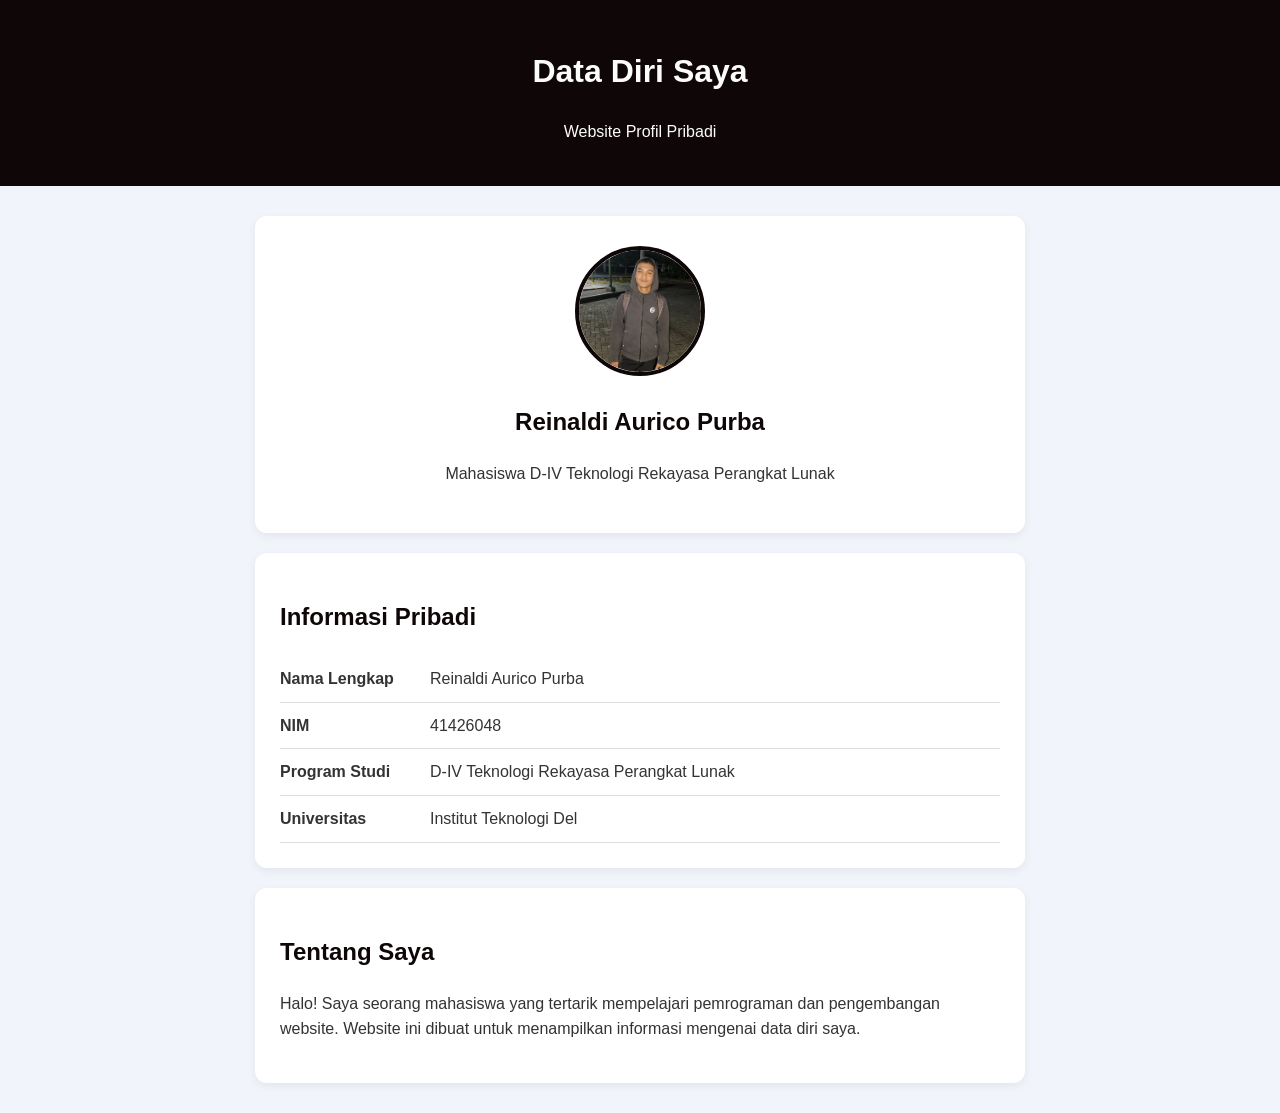
<file: 1/index.html>
<!DOCTYPE html>
<html lang="id">
<head>
    <meta charset="UTF-8">
    <meta name="viewport" content="width=device-width, initial-scale=1.0">
    <title>Website Data Diri</title>
    <link rel="stylesheet" href="style.css">
</head>
<body>

    <header>
        <h1>Data Diri Saya</h1>
        <p>Website Profil Pribadi</p>
    </header>

    <main>
        <section class="profil">
            <img src="rei.jpeg" alt="Foto profil">

            <h2>Reinaldi Aurico Purba</h2>
            <p>Mahasiswa D-IV Teknologi Rekayasa Perangkat Lunak</p>
        </section>

        <section class="data">
            <h2>Informasi Pribadi</h2>

            <div class="item">
                <span>Nama Lengkap</span>
                <p>Reinaldi Aurico Purba</p>
            </div>

            <div class="item">
                <span>NIM</span>
                <p>41426048</p>
            </div>

            <div class="item">
                <span>Program Studi</span>
                <p>D-IV Teknologi Rekayasa Perangkat Lunak</p>
            </div>

            <div class="item">
                <span>Universitas</span>
                <p>Institut Teknologi Del</p>
            </div>
        </section>

        <section class="tentang">
            <h2>Tentang Saya</h2>
            <p>
                Halo! Saya seorang mahasiswa yang tertarik
                mempelajari pemrograman dan pengembangan website.
                Website ini dibuat untuk menampilkan informasi
                mengenai data diri saya.
            </p>
        </section>
    </main>
</body>
</html>
</file>
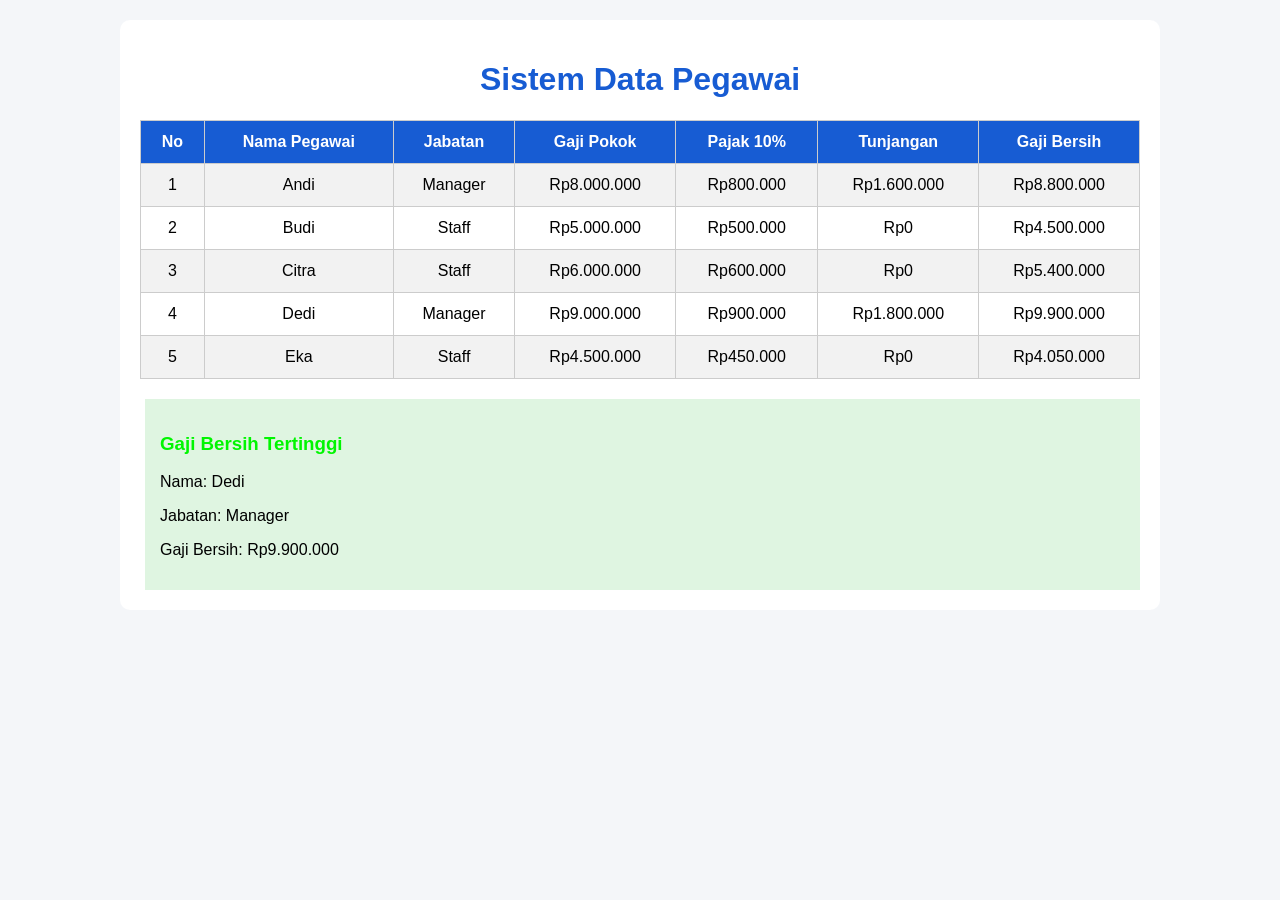
<file: 4/index.html>
<!DOCTYPE html>
<html lang="id">
<head>
    <meta charset="UTF-8">
    <meta name="viewport" content="width=device-width, initial-scale=1.0">
    <title>Sistem Data Pegawai</title>
    <link rel="stylesheet" href="style.css">
</head>
<body>

    <div class="container">
        <h1>Sistem Data Pegawai</h1>

        <table>
            <tr>
                <th>No</th>
                <th>Nama Pegawai</th>
                <th>Jabatan</th>
                <th>Gaji Pokok</th>
                <th>Pajak 10%</th>
                <th>Tunjangan</th>
                <th>Gaji Bersih</th>
            </tr>

            <tr>
                <td>1</td>
                <td>Andi</td>
                <td>Manager</td>
                <td>Rp8.000.000</td>
                <td>Rp800.000</td>
                <td>Rp1.600.000</td>
                <td>Rp8.800.000</td>
            </tr>

            <tr>
                <td>2</td>
                <td>Budi</td>
                <td>Staff</td>
                <td>Rp5.000.000</td>
                <td>Rp500.000</td>
                <td>Rp0</td>
                <td>Rp4.500.000</td>
            </tr>

            <tr>
                <td>3</td>
                <td>Citra</td>
                <td>Staff</td>
                <td>Rp6.000.000</td>
                <td>Rp600.000</td>
                <td>Rp0</td>
                <td>Rp5.400.000</td>
            </tr>

            <tr>
                <td>4</td>
                <td>Dedi</td>
                <td>Manager</td>
                <td>Rp9.000.000</td>
                <td>Rp900.000</td>
                <td>Rp1.800.000</td>
                <td>Rp9.900.000</td>
            </tr>

            <tr>
                <td>5</td>
                <td>Eka</td>
                <td>Staff</td>
                <td>Rp4.500.000</td>
                <td>Rp450.000</td>
                <td>Rp0</td>
                <td>Rp4.050.000</td>
            </tr>
        </table>

        <div class="hasil">
            <h3>Gaji Bersih Tertinggi</h3>
            <p>Nama: Dedi</p>
            <p>Jabatan: Manager</p>
            <p>Gaji Bersih: Rp9.900.000</p>
        </div>
    </div>

</body>
</html>
</file>
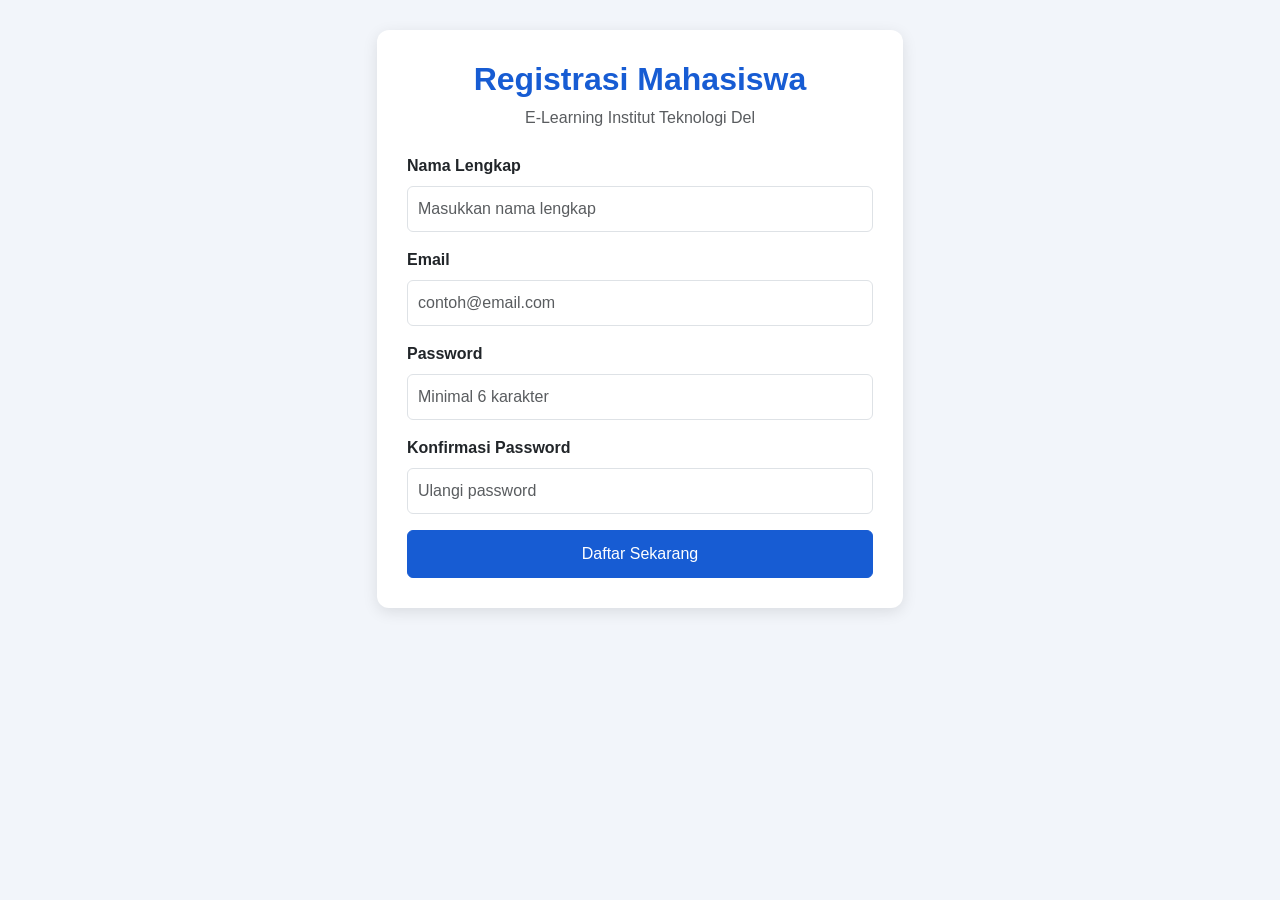
<file: 5/index.html>
<!DOCTYPE html>
<html lang="id">
<head>
    <meta charset="UTF-8">
    <meta name="viewport" content="width=device-width, initial-scale=1.0">
    <title>Form Registrasi Mahasiswa</title>

    <!-- Bootstrap CSS -->
    <link href="https://cdn.jsdelivr.net/npm/bootstrap@5.3.3/dist/css/bootstrap.min.css" rel="stylesheet">

    <!-- CSS sendiri -->
    <link rel="stylesheet" href="style.css">
</head>
<body>

    <div class="container">
        <div class="form-card">
            <h2 class="text-center mb-2">Registrasi Mahasiswa</h2>
            <p class="text-center text-muted mb-4">
                E-Learning Institut Teknologi Del
            </p>

            <form id="formRegistrasi" novalidate>

                <!-- Nama Lengkap -->
                <div class="mb-3">
                    <label for="nama" class="form-label">Nama Lengkap</label>
                    <input type="text" class="form-control" id="nama"
                           placeholder="Masukkan nama lengkap">
                    <div class="error-message" id="errorNama"></div>
                </div>

                <!-- Email -->
                <div class="mb-3">
                    <label for="email" class="form-label">Email</label>
                    <input type="text" class="form-control" id="email"
                           placeholder="contoh@email.com">
                    <div class="error-message" id="errorEmail"></div>
                </div>

                <!-- Password -->
                <div class="mb-3">
                    <label for="password" class="form-label">Password</label>
                    <input type="password" class="form-control" id="password"
                           placeholder="Minimal 6 karakter">
                    <div class="error-message" id="errorPassword"></div>
                </div>

                <!-- Konfirmasi Password -->
                <div class="mb-3">
                    <label for="konfirmasi" class="form-label">
                        Konfirmasi Password
                    </label>
                    <input type="password" class="form-control" id="konfirmasi"
                           placeholder="Ulangi password">
                    <div class="error-message" id="errorKonfirmasi"></div>
                </div>

                <button type="submit" class="btn btn-primary w-100">
                    Daftar Sekarang
                </button>

            </form>
        </div>
    </div>

    <div class="modal fade" id="modalBerhasil" tabindex="-1"
         aria-labelledby="judulModal" aria-hidden="true">
        <div class="modal-dialog modal-dialog-centered">
            <div class="modal-content">

                <div class="modal-header">
                    <h5 class="modal-title" id="judulModal">
                        Pendaftaran Berhasil
                    </h5>
                    <button type="button" class="btn-close"
                            data-bs-dismiss="modal"
                            aria-label="Tutup"></button>
                </div>

                <div class="modal-body">
                    Pendaftaran berhasil. Selamat datang di E-Learning IT Del.
                </div>

                <div class="modal-footer">
                    <button type="button" class="btn btn-primary"
                            data-bs-dismiss="modal">
                        OK
                    </button>
                </div>

            </div>
        </div>
    </div>

    <script src="https://code.jquery.com/jquery-3.7.1.min.js"></script>

    <script src="https://cdn.jsdelivr.net/npm/bootstrap@5.3.3/dist/js/bootstrap.bundle.min.js"></script>

    <script>
        $(document).ready(function () {

            $("#formRegistrasi").submit(function (event) {
                event.preventDefault();

                let nama = $("#nama").val().trim();
                let email = $("#email").val().trim();
                let password = $("#password").val();
                let konfirmasi = $("#konfirmasi").val();

                let valid = true;

                $(".error-message").text("");
                $(".form-control").removeClass("is-invalid");

                if (nama === "") {
                    $("#errorNama").text("Nama lengkap tidak boleh kosong.");
                    $("#nama").addClass("is-invalid");
                    valid = false;
                }

                if (!email.includes("@")) {
                    $("#errorEmail").text("Email harus mengandung karakter @.");
                    $("#email").addClass("is-invalid");
                    valid = false;
                }

                if (password.length < 6) {
                    $("#errorPassword").text("Password minimal 6 karakter.");
                    $("#password").addClass("is-invalid");
                    valid = false;
                }

                if (password !== konfirmasi) {
                    $("#errorKonfirmasi").text("Konfirmasi password harus sama.");
                    $("#konfirmasi").addClass("is-invalid");
                    valid = false;
                }

                if (valid) {
                    $("#modalBerhasil").modal("show");
                    $("#formRegistrasi")[0].reset();
                }
            });

        });
    </script>

</body>
</html>
</file>
<file: 1/style.css>
:root {
    --warna-utama: #0f0707;
    --warna-latar: #f1f5fb;
    --warna-kartu: #ffffff;
    --jarak: 20px;
}

* {
    box-sizing: border-box;
}

body {
    margin: 0;
    font-family: Arial, sans-serif;
    background: var(--warna-latar);
    color: #333;
    line-height: 1.6;
}
header {
    background: var(--warna-utama);
    color: rgb(253, 252, 252);
    text-align: center;
    padding: 25px;
}
main {
    max-width: 800px;
    margin: 30px auto;
    padding: 0 15px;
}
.profil {
    background: var(--warna-kartu);
    text-align: center;
    padding: 30px;
    border-radius: 12px;
    margin-bottom: var(--jarak);
    box-shadow: 0 3px 10px #00000010;
}

.profil img {
    width: 130px;
    height: 130px;
    object-fit: cover;
    border-radius: 50%;
    border: 4px solid var(--warna-utama);
}

.profil h2 {
    color: var(--warna-utama);
}

.data,
.tentang {
    background: var(--warna-kartu);
    padding: 25px;
    border-radius: 12px;
    margin-bottom: var(--jarak);
    box-shadow: 0 3px 10px #00000010;
}

.data h2,
.tentang h2 {
    color: var(--warna-utama);
}

.item {
    display: flex;
    flex-wrap: wrap;
    gap: 10px;
    border-bottom: 1px solid #ddd;
    padding: 10px 0;
}

.item span {
    font-weight: bold;
    min-width: 140px;
}

.item p {
    margin: 0;
    overflow-wrap: anywhere;
}
footer {
    background: #1c2f4d;
    color: white;
    text-align: center;
    padding: 15px;
}
@media (max-width: 600px) {
    .item {
        flex-direction: column;
        gap: 2px;
    }

    .profil h2 {
        font-size: 24px;
    }
}
</file>
<file: 4/style.css>
:root {
    --warna-utama: #175cd3;
    --warna-latar: #f4f6f9;
    --warna-putih: white;
}

body {
    font-family: Arial, sans-serif;
    background-color: var(--warna-latar);
    margin: 0;
    padding: 20px;
}

.container {
    max-width: 1000px;
    margin: auto;
    padding: 20px;
    background-color: var(--warna-putih);
    border-radius: 10px;
}

h1 {
    text-align: center;
    color: var(--warna-utama);
}

table {
    width: 100%;
    border-collapse: collapse;
    margin-top: 20px;
}

th, td {
    border: 1px solid #ccc;
    padding: 12px;
    text-align: center;
}

th {
    background-color: var(--warna-utama);
    color: white;
}

tr:nth-child(even) {
    background-color: #f2f2f2;
}

.hasil {
    margin-top: 20px;
    padding: 15px;
    background-color: #dff5e1;
    border-left: 5px solid rgb(255, 255, 255);
}

.hasil h3 {
    color: rgb(0, 246, 0);
}
</file>
<file: 5/style.css>
:root {
    --warna-utama: #175cd3;
    --warna-latar: #f2f5fa;
    --warna-putih: #ffffff;
    --jarak: 16px;
}

body {
    font-family: Arial, sans-serif;
    background-color: var(--warna-latar);
    margin: 0;
    padding: 30px 15px;
}

.container {
    max-width: 550px;
}

.form-card {
    background-color: var(--warna-putih);
    padding: 30px;
    border-radius: 12px;
    box-shadow: 0 4px 15px rgba(0, 0, 0, 0.1);
}

h2 {
    color: var(--warna-utama);
    font-weight: bold;
}

.form-label {
    font-weight: bold;
}

.form-control {
    padding: 10px;
}

.btn-primary {
    background-color: var(--warna-utama);
    border-color: var(--warna-utama);
    padding: 11px;
}

.btn-primary:hover {
    background-color: #1249a8;
}

.error-message {
    color: #dc3545;
    font-size: 14px;
    margin-top: 5px;
}

@media (max-width: 576px) {
    body {
        padding: 15px 10px;
    }

    .form-card {
        padding: 20px;
    }

    h2 {
        font-size: 23px;
    }
}
</file>
